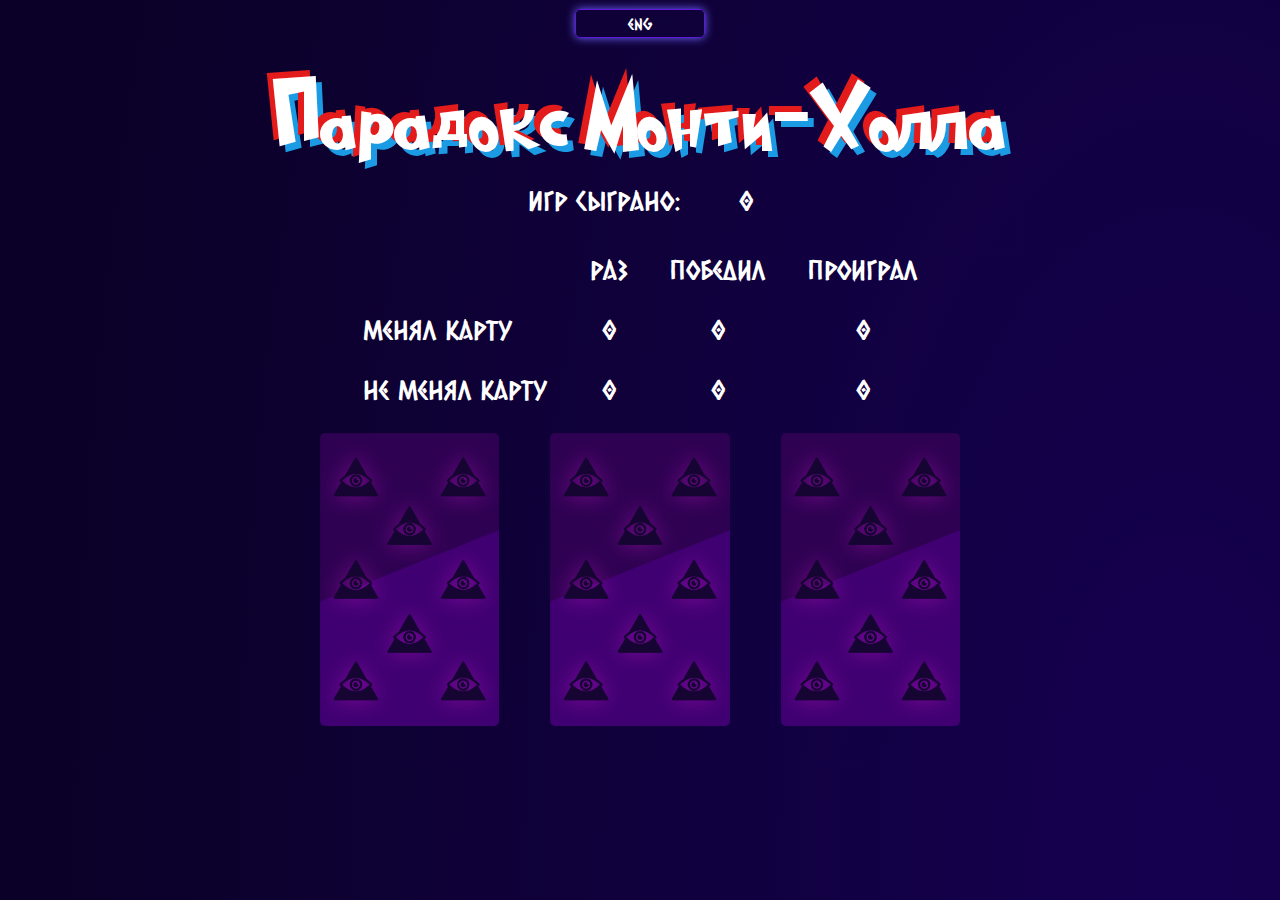
<file: index.html>
<!DOCTYPE html>
<html lang="en">
<head>
    <meta charset="UTF-8">
    <meta http-equiv="X-UA-Compatible" content="IE=edge">
    <meta name="viewport" content="width=device-width, initial-scale=1.0">
    <link rel="preconnect" href="https://fonts.googleapis.com"> 
    <link rel="preconnect" href="https://fonts.gstatic.com" crossorigin> 
    <link href="https://fonts.googleapis.com/css2?family=Caveat&family=Neucha&display=swap" rel="stylesheet">
    <link rel="stylesheet" href="style.css">
    <link rel="shortcut icon" href="/img/icon.png" type="image/png">
    <script src="script.js"></script>
    <title>Парадокс Монти-Холла</title>
</head>
<body>
    <div class="container">
        <a href="page_eng/index_eng.html" style="color: white;">eng</a>
        <div class="header_container">
            <div class="header"">
                <div id="about_text">
                    Парадокс Монти-Холла — это одна из тех математических задач, над решением которой уже долгое время бьются многие умы, и даже всемирно известных математиков она приводит в затруднение.
                    <br><br>
                    В чём же суть парадокса Монти-Холла?
                    Перед вами три карты. За двумя картами находятся козы, за одной — монета. Надо угадать карту с монетой, что приведет к победе.
                    <br><br>
                    Первая открытая карта всегда будет с козой, но вы можете поменять свой выбор. Этот вопрос многих ставит в тупик. Люди обычно думают: «Ну какая разница: остались две карты, и монета может с одинаковой вероятностью 50% оказаться как за одной, так и за другой картой?». … И оказываются неправы. Правильный ответ — всегда менять первоначальный выбор. Поступая так, вы удваиваете свои шансы на победу.
                    <br><br>
                    Приятной игры!
                    <div id="about_btn" onclick="about();">закрыть</div>
                </div>
                <div id="header_text" onclick="about();">Парадокс Монти-Холла</div>
            </div>
            <div class="counter">
                <div class="counter_text">Игр сыграно:</div>
                <div id="counter_game">0</div>
            </div>
        </div>
        <div class="content">
            <div class="statistic">
                <div class="str_name">
                    <p class="s_n_1">менял карту</p>
                    <p class="s_n_2">Не менял карту</p>
                </div>
                <div class="table_1">
                    <div class="count">
                        Раз
                    </div>
                    <div id="count_top">
                        0
                    </div>
                    <div id="count_bott">
                        0
                    </div>
                </div>
                <div class="table_2">
                    <div id="win">
                        победил
                    </div>
                    <div id="win_top">
                        0
                    </div>
                    <div id="win_bott">
                        0
                    </div>
                </div>
                <div class="table_3">
                    <div id="lose">
                        проиграл
                    </div>
                    <div id="lose_top">
                        0
                    </div>
                    <div id="lose_bott">
                        0
                    </div>
                </div>
            </div>
            <div class="cards">
                <img id="0" class="card1" src="/img/card_back.png" onclick="choiceCard(this);">
                <img id="1" class="card2" src="/img/card_back.png" onclick="choiceCard(this);">
                <img id="2" class="card3" src="/img/card_back.png" onclick="choiceCard(this);">
            </div>
        </div>
    </div>
</body>
</html>
</file>
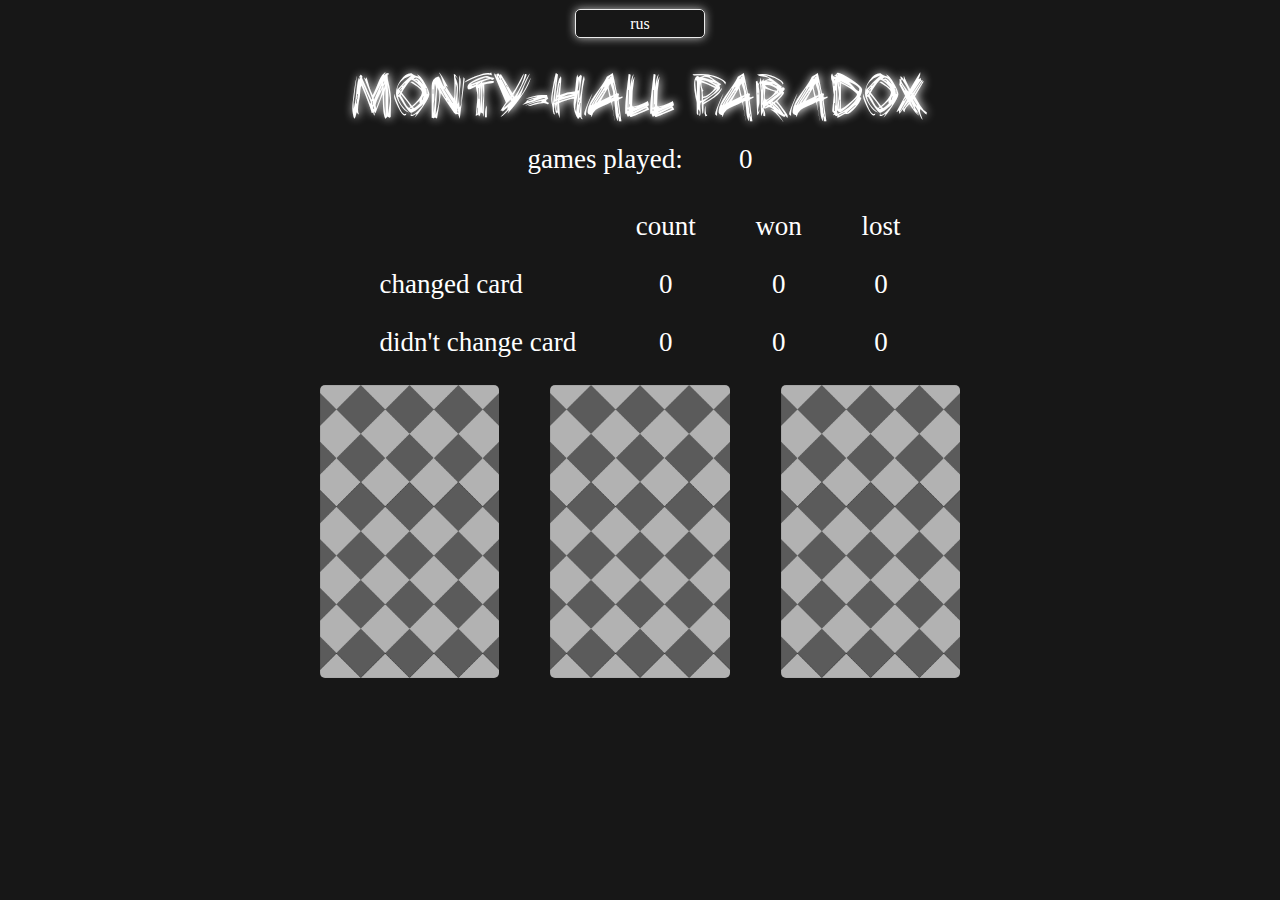
<file: page_eng/index_eng.html>
<!DOCTYPE html>
<html lang="en">
<head>
    <meta charset="UTF-8">
    <meta http-equiv="X-UA-Compatible" content="IE=edge">
    <meta name="viewport" content="width=device-width, initial-scale=1.0">
    <link rel="stylesheet" href="/page_eng/style_eng.css">
    <link rel="shortcut icon" href="/img/icon.png" type="image/png">
    <script src="/page_eng/script_eng.js"></script>
    <title>Monty-Hall paradox</title>
</head>
<body>
    <div class="container">
        <a href="/index.html" style="color: white;">rus</a>
        <div class="header_container">
            <div class="header"">
                <div id="about_text">
                    The Monty Hall paradox is one of those mathematical problems that many minds have been struggling to solve for a long time, and even world-famous mathematicians find it difficult.
                    <br><br>
                    What is the essence of the Monty Hall paradox? There are three cards in front of you. There are goats behind two cards, and a coin behind one. It is necessary to guess the card with the coin, which will lead to victory.
                    <br><br>
                    The first open card will always be with a goat, but you can change your choice. This question baffles many. People usually think: "Well, what's the difference: there are two cards left, and a coin can be with the same probability of 50% for both one and the other card?". ...And they turn out to be wrong. The correct answer is to always change the initial choice. By doing so, you double your chances of winning.
                    <br><br>
                    Have a nice game!
                    <div id="about_btn" onclick="about();">close</div>
                </div>
                <div id="header_text" onclick="about();">Monty-Hall paradox</div>
            </div>
            <div class="counter">
                <div class="counter_text">games played:</div>
                <div id="counter_game">0</div>
            </div>
        </div>
        <div class="content">
            <div class="statistic">
                <div class="str_name">
                    <p class="s_n_1">changed card</p>
                    <p class="s_n_2">didn't change card</p>
                </div>
                <div class="table_1">
                    <div class="count">
                        count
                    </div>
                    <div id="count_top">
                        0
                    </div>
                    <div id="count_bott">
                        0
                    </div>
                </div>
                <div class="table_2">
                    <div id="win">
                        won
                    </div>
                    <div id="win_top">
                        0
                    </div>
                    <div id="win_bott">
                        0
                    </div>
                </div>
                <div class="table_3">
                    <div id="lose">
                        lost
                    </div>
                    <div id="lose_top">
                        0
                    </div>
                    <div id="lose_bott">
                        0
                    </div>
                </div>
            </div>
            <div class="cards">
                <img id="0" class="card1" src="img/card_back.png" onclick="choiceCard(this);">
                <img id="1" class="card2" src="img/card_back.png" onclick="choiceCard(this);">
                <img id="2" class="card3" src="img/card_back.png" onclick="choiceCard(this);">
            </div>
        </div>
    </div>
</body>
</html>
</file>
<file: style.css>
@font-face {
    font-family: 'Grinched 2.0';
    src: url(/fonts/Grinched\ 2.0.ttf);
}

@font-face {
    font-family: 'caesar-dressing-cyrillic';
    src: url(/fonts/caesar-dressing-cyrillic.otf);
}

a {
    position: absolute;
    display: flex;
    justify-content: center;
    align-items: center;
    margin-top: 1vh;
    width: 10vw;
    height: 3vh;
    border: rgb(95, 24, 217) 1px solid;
    border-radius: 5px;
    text-decoration: none;
    box-shadow: rgb(111, 101, 255) 0 0 10px;
    font-family: 'caesar-dressing-cyrillic';
}

body {
    margin: 0;
    padding: 0;
}

.container {
    max-width: 1920px;
    height: 100vh;
    background: radial-gradient(86.93% 274.73% at 92.11% 96.53%, #150050 0%, #0B0128 100%);
    display: flex;
    flex-flow: column;
    align-items: center;
}

.header_container {
    display: flex;
    flex-direction: column;
    align-items: center;
}

.header {
    display: flex;
    justify-content: center;
    padding-top: 8vh;
}

#header_text {
    color: white;
    font-size: 7vw;
    font-family: 'Grinched 2.0';
    text-shadow: -0.5vw -0.5vw 0 #E31B1B, 0.5vw 0.5vw 0 #1B9BE3;
    transition: .5s ease-out;
}

#header_text:hover {
    cursor: pointer;
    text-shadow: none;
}

#about_text {
    font-family: 'Neucha', cursive;
    color: white;
    border-radius: 1%;
    display: none;
    font-size: 3vh;
    text-shadow: none;
    width: 75vw;
    margin-top: 22vh;
    padding: 7vh 5vw;
    background: rgba(19, 16, 43, 0.7);
	-webkit-backdrop-filter: blur(7px);
	backdrop-filter: blur(7px);
    -webkit-box-shadow: 0px 0px 68px 42px rgba(163, 6, 255, 0.11); 
    -moz-box-shadow: 0px 0px 68px 42px rgba(163, 6, 255, 0.11); 
    box-shadow: 0px 0px 68px 42px rgba(163, 6, 255, 0.11);
}

#about_btn {
    color: white;
    display: none;
    cursor: pointer;
    font-family: 'caesar-dressing-cyrillic';
    font-size: 3vh;
    margin: 5vh auto 0 auto;
}

.counter {
    margin-top: 1vh;
    width: 25vh;
    display: flex;
    justify-content: space-between;
    align-items: center;
    font-family: 'caesar-dressing-cyrillic';
    color: white;
    font-size: 3vh;
}

.counter_game {
    color: white;
    font-size: 5vh;
}

.content {
    width: 50vw;
    padding-top: 4vh;
    height: 668px;
}

.statistic {
    display: flex;
    justify-content: space-evenly;
    align-items: flex-end;
}

.str_name {
    font-family: 'caesar-dressing-cyrillic';
}

.s_n_1, .s_n_2 {
    color: white;
    font-size: 3vh;
}

.table_1 {
    font-family: 'caesar-dressing-cyrillic';
    font-size: 3vh;
    color: white;
    display: flex;
    flex-direction: column;
    align-items: center;
    justify-content: flex-end;
}

.count, #count_top, #count_bott {
    margin-bottom: 3vh;
}

.table_2 {
    font-family: 'caesar-dressing-cyrillic';
    font-size: 3vh;
    color: white;
    display: flex;
    flex-direction: column;
    align-items: center;
    justify-content: flex-start
}

#win, #win_top, #win_bott {
    transition: 1s;
    margin-bottom: 3vh;
}

.table_3 {
    font-family: 'caesar-dressing-cyrillic';
    font-size: 3vh;
    color: white;
    display: flex;
    flex-direction: column;
    align-items: center;
    justify-content: flex-start
}

#lose, #lose_top, #lose_bott {
    transition: 1s;
    margin-bottom: 3vh;
}

.cards {
    display: flex;
    flex-direction: row;
    justify-content: space-between;
}

img {
    width: 14vw;
    background-size: cover;
    border-radius: 5px;
}

img:hover {
    cursor: pointer;
}






/* =========    FOR tablet    ======== */

@media screen and (max-width: 900px) {
    a {
        margin-top: 3vh;
        width: 15vw;
        height: 3vh;
    }
    .container {
        max-width: 900px;
        height: 100vh;
    }
    .s_n_1, .s_n_2, .table_1, .table_2, .table_3, .counter, #about_btn {
        font-size: 3vh;
    }
    .count, #count_top, #count_bott, #win, #win_top, #win_bott, #lose, #lose_top, #lose_bott {
        margin-bottom: 2vh;
    }
    .header {
        padding-top: 12vw;
        text-shadow: -0.2vw -0.2vw 0 #E31B1B, 0.2vw 0.2vw 0 #1B9BE3;
    }
    .content {
        width: 90vw;
        padding-top: 4vh;
    }
    .counter {
        margin-top: 3vh;
        width: 23vh;
    }
    .counter_game {
        font-size: 5vh;
    }
    .cards {
        justify-content: space-evenly;
    }
    img {
        margin-top: 2vh;
        width: 25vw;
    }
    #header_text {
        font-size: 10vw;
        transition: .3s;
    }
    #about_text {
        border-radius: 1%;
        font-size: 3vh;
        width: 85vw;
        margin-top: 14vh;
        padding: 4vh 5vw;
    }
    #about_btn {
        margin: 3vh auto 0 auto;
    }
}



/* =========    FOR phone    ======== */

@media screen and (max-width: 600px) {
    a {
        margin-top: 3vh;
        width: 15vw;
        height: 3vh;
    }

    .container {
        max-width: 600px;
        height: 100vh;
    }
    .s_n_1, .s_n_2, .table_1, .table_2, .table_3, .counter, #about_btn {
        font-size: 2vh;
    }
    .count, #count_top, #count_bott, #win, #win_top, #win_bott, #lose, #lose_top, #lose_bott {
        margin-bottom: 2vh;
    }
    .header {
        padding-top: 20vw;
        text-shadow: -0.2vw -0.2vw 0 #E31B1B, 0.2vw 0.2vw 0 #1B9BE3;
    }
    .content {
        width: 90vw;
        padding-top: 6vh;
    }
    .counter {
        margin-top: 5vh;
        width: 17vh;
    }
    .counter_game {
        font-size: 5vh;
    }
    .cards {
        justify-content: space-evenly;
    }
    img {
        margin-top: 2vh;
        width: 25vw;
    }
    #header_text {
        font-size: 10vw;
        transition: .3s;
    }
    #about_text {
        border-radius: 3%;
        font-size: 2vh;
        width: 85vw;
        margin-top: 7vh;
        padding: 4vh 5vw;
    }
    #about_btn {
        margin: 3vh auto 0 auto;
    }
}
</file>
<file: page_eng/style_eng.css>
@font-face {
    font-family: 'bearpaw_[allfont.ru]';
    src: url(fonts/bearpaw_[allfont.ru].ttf);
}

@font-face {
    font-family: 'jakobctt_regular';
    src: url(fonts/jakobctt_regular.ttf);
}

a {
    position: absolute;
    display: flex;
    justify-content: center;
    align-items: center;
    margin-top: 1vh;
    width: 10vw;
    height: 3vh;
    border: rgb(235, 235, 235) 1px solid;
    border-radius: 5px;
    text-decoration: none;
    box-shadow: rgb(191, 191, 191) 0 0 10px;
    font-family: 'jakobctt_regular';
}

body {
    margin: 0;
    padding: 0;
}

.container {
    max-width: 1920px;
    height: 100vh;
    background-color: rgb(23, 23, 23);
    display: flex;
    flex-flow: column;
    align-items: center;
}

.header_container {
    display: flex;
    flex-direction: column;
    align-items: center;
}

.header {
    display: flex;
    justify-content: center;
    padding-top: 8vh;
}

#header_text {
    color: white;
    font-size: 7vw;
    font-family: 'bearpaw_[allfont.ru]';
    text-shadow: white 1px 0 10px;
    transition: .5s ease-out;
}

#header_text:hover {
    cursor: pointer;
    text-shadow: none;
}

#about_text {
    font-family: 'DeathParty';
    color: white;
    border-radius: 1%;
    display: none;
    font-size: 3vh;
    text-shadow: none;
    width: 75vw;
    margin-top: 19vh;
    padding: 10vh 5vw;
    background: rgba(80, 80, 80, 0.11);
	-webkit-backdrop-filter: blur(10px);
	backdrop-filter: blur(10px);
    -webkit-box-shadow: 0px 0px 68px 42px rgba(80, 80, 80, 0.11); 
    -moz-box-shadow: 0px 0px 68px 42px rgba(80, 80, 80, 0.11); 
    box-shadow: 0px 0px 68px 42px rgba(80, 80, 80, 0.11);
    text-shadow: white 1px 0 10px;
}

#about_btn {
    color: white;
    display: none;
    cursor: pointer;
    font-family: 'caesar-dressing-cyrillic';
    font-size: 3vh;
    margin: 5vh auto 0 auto;
}

.counter {
    margin-top: 1vh;
    width: 25vh;
    display: flex;
    justify-content: space-between;
    align-items: center;
    font-family: 'jakobctt_regular';
    color: white;
    font-size: 3vh;
}

.counter_game {
    color: white;
    font-size: 5vh;
}

.content {
    width: 50vw;
    padding-top: 4vh;
    height: 668px;
}

.statistic {
    display: flex;
    justify-content: space-evenly;
    align-items: flex-end;
}

.str_name {
    font-family: 'jakobctt_regular';
}

.s_n_1, .s_n_2 {
    color: white;
    font-size: 3vh;
}

.table_1 {
    font-family: 'jakobctt_regular';
    font-size: 3vh;
    color: white;
    display: flex;
    flex-direction: column;
    align-items: center;
    justify-content: flex-end;
}

.count, #count_top, #count_bott {
    margin-bottom: 3vh;
}

.table_2 {
    font-family: 'jakobctt_regular';
    font-size: 3vh;
    color: white;
    display: flex;
    flex-direction: column;
    align-items: center;
    justify-content: flex-start
}

#win, #win_top, #win_bott {
    transition: 1s;
    margin-bottom: 3vh;
}

.table_3 {
    font-family: 'jakobctt_regular';
    font-size: 3vh;
    color: white;
    display: flex;
    flex-direction: column;
    align-items: center;
    justify-content: flex-start
}

#lose, #lose_top, #lose_bott {
    transition: 1s;
    margin-bottom: 3vh;
}

.cards {
    display: flex;
    flex-direction: row;
    justify-content: space-between;
}

img {
    width: 14vw;
    background-size: cover;

    border-radius: 5px;
}

img:hover {
    cursor: pointer;
}






/* =========    FOR tablet    ======== */

@media screen and (max-width: 900px) {
    a {
        margin-top: 3vh;
        width: 15vw;
        height: 3vh;
    }
    .container {
        max-width: 900px;
        height: 100vh;
    }
    .s_n_1, .s_n_2, .table_1, .table_2, .table_3, .counter, #about_btn {
        font-size: 3vh;
    }
    .count, #count_top, #count_bott, #win, #win_top, #win_bott, #lose, #lose_top, #lose_bott {
        margin-bottom: 2vh;
    }
    .header {
        padding-top: 12vw;
        text-shadow: -0.2vw -0.2vw 0 #E31B1B, 0.2vw 0.2vw 0 #1B9BE3;
    }
    .content {
        width: 90vw;
        padding-top: 4vh;
    }
    .counter {
        margin-top: 3vh;
        width: 23vh;
    }
    .counter_game {
        font-size: 5vh;
    }
    .cards {
        justify-content: space-evenly;
    }
    img {
        margin-top: 2vh;
        width: 25vw;
    }
    #header_text {
        font-size: 10vw;
        transition: .3s;
    }
    #about_text {
        border-radius: 1%;
        font-size: 3vh;
        width: 85vw;
        margin-top: 14vh;
        padding: 4vh 5vw;
    }
    #about_btn {
        margin: 3vh auto 0 auto;
    }
}



/* =========    FOR phone    ======== */

@media screen and (max-width: 600px) {
    a {
        margin-top: 3vh;
        width: 15vw;
        height: 3vh;
    }
    .container {
        max-width: 600px;
        height: 100vh;
    }
    .s_n_1, .s_n_2, .table_1, .table_2, .table_3, .counter, #about_btn {
        font-size: 2vh;
    }
    .count, #count_top, #count_bott, #win, #win_top, #win_bott, #lose, #lose_top, #lose_bott {
        margin-bottom: 2vh;
    }
    .header {
        padding-top: 20vw;
        text-shadow: -0.2vw -0.2vw 0 #E31B1B, 0.2vw 0.2vw 0 #1B9BE3;
    }
    .content {
        width: 90vw;
        padding-top: 6vh;
    }
    .counter {
        margin-top: 5vh;
        width: 17vh;
    }
    .counter_game {
        font-size: 5vh;
    }
    .cards {
        justify-content: space-evenly;
    }
    img {
        margin-top: 2vh;
        width: 25vw;
    }
    #header_text {
        font-size: 10vw;
        transition: .3s;
    }
    #about_text {
        border-radius: 3%;
        font-size: 2vh;
        width: 85vw;
        margin-top: 7vh;
        padding: 4vh 5vw;
    }
    #about_btn {
        margin: 3vh auto 0 auto;
    }
}
</file>
